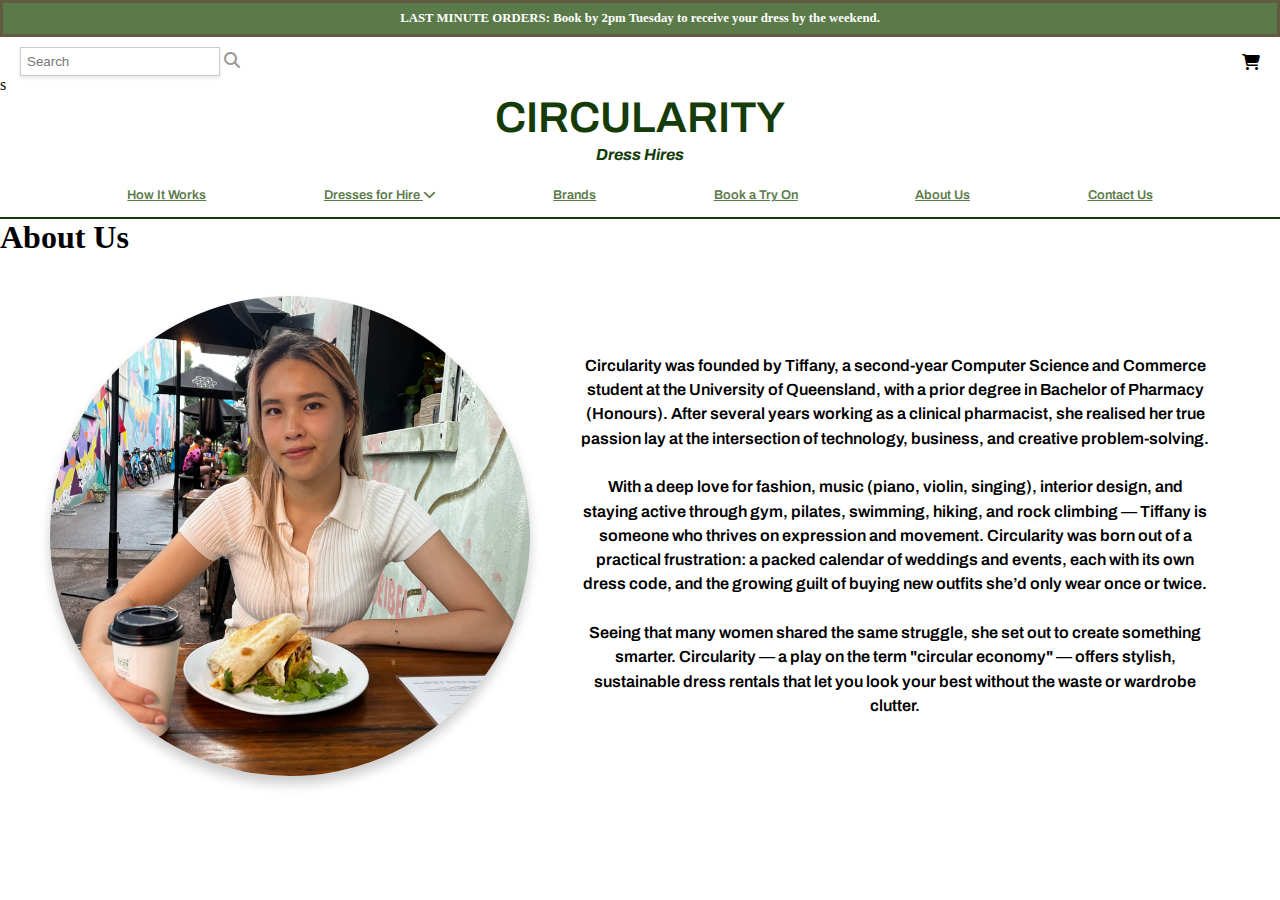
<file: about_us.html>
<!DOCTYPE html>
<html lang="en">
    <head>
        <meta charset="UTF-8">
        <meta name="viewport" content="width=device-width, initial-scale=1.0">
        <title>About Us</title>
        <!-- Linking to styling sheet-->
        <link rel="stylesheet" href= "css/style.css">
        <link rel="stylesheet" href="css/pages.css">
        <link rel="stylesheet" href="css/components.css">
        <!-- Linking Font Awesome for Icons -->
        <link rel="stylesheet" href="https://cdnjs.cloudflare.com/ajax/libs/font-awesome/6.5.0/css/all.min.css">
        <!-- Linking Google Fonts -->
        <link rel="preconnect" href="https://fonts.googleapis.com">
        <link rel="preconnect" href="https://fonts.gstatic.com" crossorigin>
        <link href="https://fonts.googleapis.com/css2?family=Anton&family=Archivo+Narrow:ital,wght@0,400..700;1,400..700&family=Archivo:ital,wght@0,100..900;1,100..900&family=Cedarville+Cursive&family=Lilita+One&family=Manrope:wght@200..800&family=Mona+Sans:ital,wght@0,200..900;1,200..900&family=Playwrite+DK+Loopet:wght@100..400&family=Prata&display=swap" rel="stylesheet">
    </head>

    <body>
        <!--HEADER inclusive of Announcment Bar, Logo & Nav Bar-->
        <div class = "header">
        <div class="notification-bar">
            LAST MINUTE ORDERS: Book by 2pm Tuesday to receive your dress by the weekend.
        </div>

            <div class = "top-bar">
                    <div>
                    <input type="text" placeholder="Search" class = "search-bar">
                    <i class="fa-solid fa-magnifying-glass"></i>
                    </div>
                    <i class="fa-solid fa-cart-shopping"></i>
            </div>s

            <div class="title">
                <h1><a href="index.html">CIRCULARITY</a></h1>
                <p>Dress Hires</p>
            </div>
           
            <nav class = "nav-bar">

                <a href = 'how_it_works.html'> How It Works </a>

                <div class="dropdown">
                  <a href = '#' class = "nav-item">
                    Dresses for Hire <i class="fa-solid fa-chevron-down"></i>
                  </a>
                    <div class="nav-dropdown-menu">
                      <a href="wedding_guest_dresses.html">Wedding Guest Dresses</a>
                      <a href="#">Party + Going Out Dresses</a>
                      <a href="#">Floral Dresses</a>
                      <a href="#">Cocktail Dresses</a>
                    </div> 
                  </div>

                    <a href = 'brands.html'> Brands </a>
                    <a href = 'appointment.html'> Book a Try On </a>
                    <a href = 'about_us.html'> About Us </a>
                    <a href = 'contact_us.html'> Contact Us </a>
                
            </nav>
            </div> 
        
        <section class="main-content">
            <h1>About Us</h1>
            <div class="about-us-content">
                <img src="Images/TBar Brunch Smiles.jpg" alt="About Us Image">
                <p>Circularity was founded by Tiffany, a second-year Computer Science and Commerce student 
                  at the University of Queensland, with a prior degree in Bachelor of Pharmacy (Honours). 
                  After several years working as a clinical pharmacist, she realised her true passion lay 
                  at the intersection of technology, business, and creative problem-solving.<br><br>
                  With a deep love for fashion, music (piano, violin, singing), interior design, and 
                  staying active through gym, pilates, swimming, hiking, and rock climbing — Tiffany is 
                  someone who thrives on expression and movement. Circularity was born out of a practical 
                  frustration: a packed calendar of weddings and events, each with its own dress code, 
                  and the growing guilt of buying new outfits she’d only wear once or twice. <br><br>
                  Seeing that many women shared the same struggle, she set out to create something smarter. 
                  Circularity — a play on the term "circular economy" — offers stylish, sustainable dress rentals 
                  that let you look your best without the waste or wardrobe clutter.</p>
                
            </div>
            </section>
    </body>


</html>
</file>
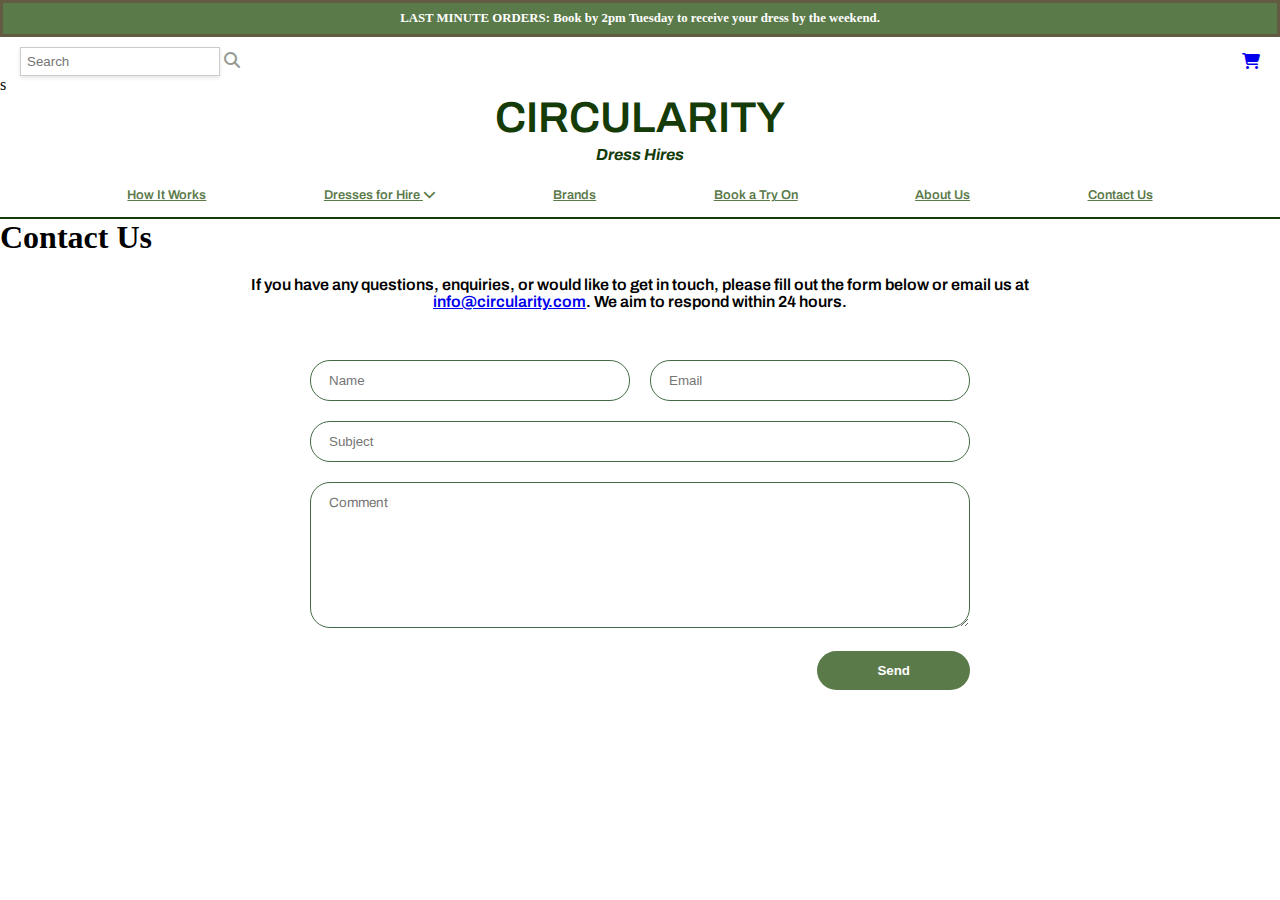
<file: contact_us.html>
<!DOCTYPE html>
<html lang="en">
    <head>
        <meta charset="UTF-8">
        <meta name="viewport" content="width=device-width, initial-scale=1.0">
        <title>About Us</title>
        <!-- Linking to styling sheet-->
        <link rel="stylesheet" href= "css/style.css">
        <link rel="stylesheet" href="css/pages.css">
        <link rel="stylesheet" href="css/components.css">
        <!-- Linking Font Awesome for Icons -->
        <link rel="stylesheet" href="https://cdnjs.cloudflare.com/ajax/libs/font-awesome/6.5.0/css/all.min.css">
        <!-- Linking Google Fonts -->
        <link rel="preconnect" href="https://fonts.googleapis.com">
        <link rel="preconnect" href="https://fonts.gstatic.com" crossorigin>
        <link href="https://fonts.googleapis.com/css2?family=Anton&family=Archivo+Narrow:ital,wght@0,400..700;1,400..700&family=Archivo:ital,wght@0,100..900;1,100..900&family=Cedarville+Cursive&family=Lilita+One&family=Manrope:wght@200..800&family=Mona+Sans:ital,wght@0,200..900;1,200..900&family=Playwrite+DK+Loopet:wght@100..400&family=Prata&display=swap" rel="stylesheet">
    </head>

    <body>
        <!--HEADER inclusive of Announcment Bar, Logo & Nav Bar-->
        <div class = "header">
            <div class="notification-bar">
                LAST MINUTE ORDERS: Book by 2pm Tuesday to receive your dress by the weekend.
            </div>

                <div class = "top-bar">
                        <div>
                        <input type="text" placeholder="Search" class = "search-bar">
                        <i class="fa-solid fa-magnifying-glass"></i>
                        </div>
                        <a href="cart.html"><i class="fa-solid fa-cart-shopping"></i></a>
                </div>s

                <div class="title">
                    <h1><a href="index.html">CIRCULARITY</a></h1>
                    <p>Dress Hires</p>
                </div>
            
                <nav class = "nav-bar">

                    <a href = 'how_it_works.html'> How It Works </a>

                    <div class="dropdown">
                    <a href = '#' class = "nav-item">
                        Dresses for Hire <i class="fa-solid fa-chevron-down"></i>
                    </a>
                        <div class="nav-dropdown-menu">
                        <a href="wedding_guest_dresses.html">Wedding Guest Dresses</a>
                        <a href="#">Party + Going Out Dresses</a>
                        <a href="#">Floral Dresses</a>
                        <a href="#">Cocktail Dresses</a>
                        </div> 
                    </div>

                        <a href = 'brands.html'> Brands </a>
                        <a href = 'appointment.html'> Book a Try On </a>
                        <a href = 'about_us.html'> About Us </a>
                        <a href = 'contact_us.html'> Contact Us </a>
                    
                </nav>
            </div>
            
            <section class="main-content">
                <h1>Contact Us</h1>
                    <p class = "contact-description">
                        If you have any questions, enquiries, or would like to get in touch, 
                        please fill out the form below or email us at  
                        <br><a href="mailto: info@circularity.com">info@circularity.com</a>. 
                        We aim to respond within 24 hours.
                    </p>

                    <form class="contact-form" id = "contact-form" action="#" method="post">
                        <div class="form-row">
                            <input type="text" name="name" placeholder="Name" required />
                            <input type="email" name="email" placeholder="Email" required />
                        </div>

                        <div class="form-field">
                            <input type="text" name="subject" placeholder="Subject" required />
                        </div>

                        <div class="form-field">
                            <textarea name="message" rows="8" placeholder="Comment" required></textarea>
                        </div>

                        <button type="submit">Send</button>
                    </form>

            
            </section>

            <script src = "script.js"></script>
               
    </body>

</html>
</file>
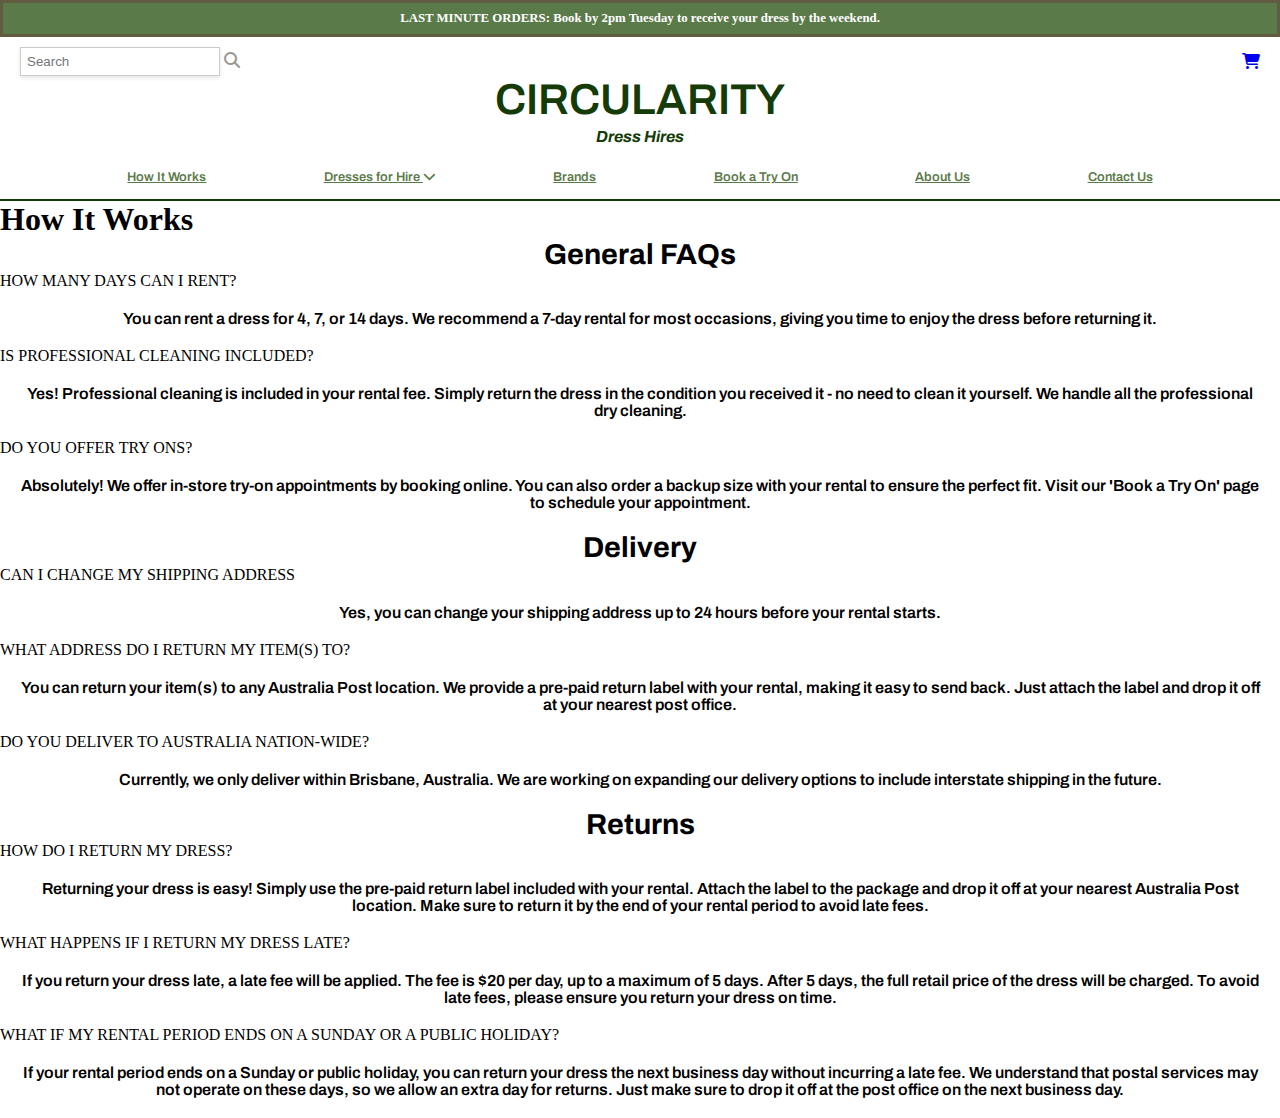
<file: how_it_works.html>
<!DOCTYPE html>
<html lang="en">
    <head>
        <meta charset="UTF-8">
        <meta name="viewport" content="width=device-width, initial-scale=1.0">
        <title>How It Work</title>
        <!-- Linking to styling sheet-->
        <link rel="stylesheet" href= "css/style.css">
        <link rel="stylesheet" href="css/pages.css">
        <link rel="stylesheet" href="css/components.css">
        <!-- Linking Font Awesome for Icons -->
        <link rel="stylesheet" href="https://cdnjs.cloudflare.com/ajax/libs/font-awesome/6.5.0/css/all.min.css">
        <!-- Linking Google Fonts -->
        <link rel="preconnect" href="https://fonts.googleapis.com">
        <link rel="preconnect" href="https://fonts.gstatic.com" crossorigin>
        <link href="https://fonts.googleapis.com/css2?family=Anton&family=Archivo+Narrow:ital,wght@0,400..700;1,400..700&family=Archivo:ital,wght@0,100..900;1,100..900&family=Cedarville+Cursive&family=Lilita+One&family=Manrope:wght@200..800&family=Mona+Sans:ital,wght@0,200..900;1,200..900&family=Playwrite+DK+Loopet:wght@100..400&family=Prata&display=swap" rel="stylesheet">
 
    </head>

    <body>

        <!--HEADER inclusive of Announcment Bar, Logo & Nav Bar-->
        <div class = "header">
            <div class="notification-bar">
                LAST MINUTE ORDERS: Book by 2pm Tuesday to receive your dress by the weekend.
            </div>

            <div class = "top-bar">
                    <div>
                    <input type="text" placeholder="Search" class = "search-bar">
                    <i class="fa-solid fa-magnifying-glass"></i>
                    </div>
                    <a href="cart.html"><i class="fa-solid fa-cart-shopping"></i></a>
            </div>

            <div class="title">
                <h1><a href="index.html">CIRCULARITY</a></h1>
                <p>Dress Hires</p>
            </div>
            
            <nav class = "nav-bar">

                <a href = '#'> How It Works </a>

                <div class="dropdown">
                    <a href = '#' class = "nav-item">
                    Dresses for Hire <i class="fa-solid fa-chevron-down"></i>
                    </a>
                    <div class="nav-dropdown-menu">
                        <a href="wedding_guest_dresses.html">Wedding Guest Dresses</a>
                        <a href="#">Party + Going Out Dresses</a>
                        <a href="#">Floral Dresses</a>
                        <a href="#">Cocktail Dresses</a>
                    </div> 
                    </div>

                    <a href = 'brands.html'> Brands </a>
                    <a href = 'appointment.html'> Book a Try On </a>
                    <a href = 'about_us.html'> About Us </a>
                    <a href = 'contact_us.html'> Contact Us </a>
                
            </nav>

        </div> 

        <!-- Page Title -->
        <div class="main-content">
            <h1>How It Works</h1>
            
            <!--FAQ Accordian Style Q&A Section-->
            <section class = "faq-section">
                
                <div class="accordion">

                    <h2> General FAQs</h2>

                    <!-- FAQ Item 1 -->
                    <div class="contentBx">
                        <div class="label">HOW MANY DAYS CAN I RENT?</div> 
                        <div class="content">
                            <p>
                            You can rent a dress for 4, 7, or 14 days. 
                            We recommend a 7-day rental for most occasions, 
                            giving you time to enjoy the dress before returning it.
                            </p>
                            </div>
                    </div>

                    <!-- FAQ Item 2 -->
                    <div class="contentBx">
                        <div class="label">IS PROFESSIONAL CLEANING INCLUDED?</div> 
                        <div class="content">
                            <p>Yes! Professional cleaning is included in your rental fee. 
                            Simply return the dress in the condition you received it -
                            no need to clean it yourself. We handle all the professional dry cleaning.</p>
                        </div>
                    </div>

                    <!-- FAQ Item 3 -->
                    <div class="contentBx">
                        <div class="label">DO YOU OFFER TRY ONS?</div> 
                        <div class="content">
                            <p>
                            Absolutely! We offer in-store try-on appointments by booking online.
                            You can also order a backup size with your rental to ensure the perfect fit.
                            Visit our 'Book a Try On' page to schedule your appointment.
                            </p>
                            
                        </div>
                        
                    </div>
                </div>

                <div class="accordion">
                    
                    <h2>Delivery</h2>

                    <!-- Delivery FAQ Item 1 -->
                    <div class="contentBx">
                        <div class="label">CAN I CHANGE MY SHIPPING ADDRESS</div> 
                        <div class="content">
                            <p>
                            Yes, you can change your shipping address up to 24 hours before your rental starts.
                            </p>
                            </div>
                    </div>

                    <!-- Delivery FAQ Item 2 -->
                    <div class="contentBx">
                        <div class="label">WHAT ADDRESS DO I RETURN MY ITEM(S) TO?</div> 
                        <div class="content">
                            <p>
                            You can return your item(s) to any Australia Post location. 
                            We provide a pre-paid return label with your rental, making it easy to send back.
                            Just attach the label and drop it off at your nearest post office.
                            </p>
                        </div>
                    </div>

                    <!-- Delivery FAQ Item 3 -->
                    <div class="contentBx">
                        <div class="label">DO YOU DELIVER TO AUSTRALIA NATION-WIDE?</div> 
                        <div class="content">
                            <p>
                            Currently, we only deliver within Brisbane, Australia.
                            We are working on expanding our delivery options to include interstate shipping in the future.
                            </p>
                        </div>
                        
                    </div>
                </div>

                <div class="accordion">
                    
                    <h2>Returns</h2>

                    <!-- Return FAQ Item 1 -->
                    <div class="contentBx">
                        <div class="label">HOW DO I RETURN MY DRESS?</div> 
                        <div class="content">
                            <p>
                            Returning your dress is easy!
                            Simply use the pre-paid return label included with your rental.
                            Attach the label to the package and drop it off at your nearest Australia Post location.
                            Make sure to return it by the end of your rental period to avoid late fees.
                            </p>
                            </div>
                    </div>

                    <!-- Return FAQ Item 2 -->
                    <div class="contentBx">
                        <div class="label">WHAT HAPPENS IF I RETURN MY DRESS LATE?</div> 
                        <div class="content">
                            <p>
                            If you return your dress late, a late fee will be applied.
                            The fee is $20 per day, up to a maximum of 5 days.
                            After 5 days, the full retail price of the dress will be charged.
                            To avoid late fees, please ensure you return your dress on time.
                            </p>
                        </div>
                    </div>

                    <!-- Return FAQ Item 3 -->
                    <div class="contentBx">
                        <div class="label">WHAT IF MY RENTAL PERIOD ENDS ON A SUNDAY OR A PUBLIC HOLIDAY?</div> 
                        <div class="content">
                            <p>
                            If your rental period ends on a Sunday or public holiday, 
                            you can return your dress the next business day without incurring a late fee.
                            We understand that postal services may not operate on these days, 
                            so we allow an extra day for returns.
                            Just make sure to drop it off at the post office on the next business day.
                            </p>
                        </div>
                        
                    </div>
                </div>

            </section>

        </div>
        <script src = "script.js"></script>
    </body>

</html>
</file>
<file: css/style.css>
/* Global Styles */
*{
    margin: 0px;
    padding: 0px;
    box-sizing: border-box;
}

p, a {
    font-family: "Archivo", sans-serif;
    font-weight: 600;
    font-style: bold;
}

h2 {
    font-family: "Archivo", sans-serif;
    font-size: 1.8em;
    font-weight: 700;
    font-style: bold;
    line-height: 0.5;
    margin: 10px 0px 10px 0px;
    text-align: center;
}

/* Header - Includes Brand Name & Navigation Bar & Announcement Bar*/
.header{
    position: sticky;
    top: 0;
    background-color: white;
    z-index: 1000; /* Ensures the header is above other content */
}

.notification-bar{
    background-color: #5b7a4a;
    color: White;
    padding: 8px;
    text-align: center;
    font-size: 0.8em;
    font-weight: bold;
    border-color: rgba(107, 56, 56, 0.469);
    border-style: solid;
}

.top-bar{
    display: flex;
    justify-content: space-between;
    align-items: center;
    padding: 10px 20px 0px 20px; /*top right bottom left*/
    background-color: white;
}

.search-bar {
    padding: 6px;
    width: 200px;
    border: 1px solid #ccc;
    box-shadow: 0px 2px 4px rgba(130, 126, 126, 0.2);
}

.fa-magnifying-glass {
    color: #969a93;
}

.fa-cart-shopping:hover {
    color: #5b7a4a;
    cursor: pointer;
}

.title {
    text-align: center;
    font-family: "Archivo", sans-serif;
    font-weight:bold;
    color: #143b08;
}

.title h1 {
    margin:0;
    font-size: 2.7em;
}

.title h1 a {
    text-decoration: none;
    color: inherit;
}


.title p {
    margin:0;
    font-style: italic;
    font-weight: bold;
    font-size: 1em;
    margin-top: 5px;
}

.nav-bar {
    display: flex;
    justify-content: space-evenly;
    padding: 15px 30px 5px 30px; /*top right bottom left*/
    border-bottom: 2px solid #143b08;
    min-height: fit-content; /*Dynamically adjusts height of element according to its content*/
    font-family: "Archivo", sans-serif;
    font-size: 2em;
    font-style: bold;
    font-weight: 600;
    font-style: normal;
    top: 0;
    z-index:1000;
}

.nav-bar a {
    color: #5b7a4a;
    justify-content: space-between;
    padding: 10px 20px; /*top right bottom left*/
    font-family: "Archivo", sans-serif;
    font-size: 0.4em;
    align-items: center;
}

.nav-bar a:hover {
    text-decoration: underline;
    text-shadow: 3px 5px 8px rgba(214, 220, 216, 0.6);
    font-style: bold;
}

/* Dropdown Menu Nav Bar */

.dropdown {
    position:relative; /* Allows the dropdown menu to be positioned relative to this parent */
    display: flex;
    align-items: center;
}
  
.nav-dropdown-menu {
    display: none;
    position: absolute;
    top: 100%; /* Positions the dropdown below the parent ('Dresses for Hire') button */
    z-index: 1;
    background-color: white;
    min-width: 250px; /* Sets a minimum width for the dropdown */
    box-shadow: 3px 8px 12px rgba(3,3,3,6);
    border: 1px solid #928d8d;
}

.nav-dropdown-menu a {
    display: block;
    padding: 15px 8px 15px 8px; /*padding top bottom 12px, right left 5px*/
    text-decoration: none;
    color: black;
    font-family: "Archivo", sans-serif;
    font-weight: 400;
    font-size: 0.4em;
}

.nav-dropdown-menu a:hover{
    background-color: #f1f1f1;
}

/* Show dropdown on hover */
.dropdown:hover .nav-dropdown-menu {
    display: block;
}


/* Underline when user hovers over item */
.dropdown:hover .nav-item {
text-decoration: underline;
text-shadow: 3 5px 8px rgba(164, 113, 113, 0.6);
}



/* About Us Section */

.about-us-content{
    display: flex;
    flex-direction: row;
    justify-content: center;
    align-items: center;
    gap: 20px;
    padding: 20px 30px; /*top right bottom left*/
}

.about-us-content img {
    width: 30%;
    height: auto;
    box-shadow: 0 8px 12px rgba(0, 0, 0, 0.2);
    border-radius: 10px;
}

.about-us-content p {
    width: 40%;
    padding: 10px 20px; /*top right bottom left*/
}

/* Page Title */
.page-title h1 {
    font-size: 2.5em;
    font-family: "Anton", sans-serif;
    font-weight: 200;
    font-style: bold;
    text-align: center;
    margin: 30px 0px 20px 0px;
}
</file>
<file: css/pages.css>
/* HOMEPAGE - Hero Images & Slogan*/

.hero-container {
    position: relative;
    display: flex;
    justify-content: center;
    align-items: center;
    margin-bottom: 15px;
}

/* Creating the dark overlay */
.hero-container::after { /* :before is a pseudo-ELEMENT (not class) that allows us to add an overlay */
    content: ""; /* Required for pseudo-elements */
    position: absolute;
    top: 5px;
    width: 100%;
    height: 100%;
    background-color: rgba(0, 0, 0, 0.3); /* Black with 40% opacity - adjust as needed */
    z-index: 1; /* Places it above the images but below the text */
}

.hero-strip {
    display: flex;
    flex-wrap: wrap;
    justify-content: center;
    gap: 0;
    margin-top: 5px;
    border: 1.8px solid rgb(81, 76, 76);
    border-radius: 3px;
    z-index: 0; /* Places it below the text */
}

.hero-strip img {
    width: 33.3%; /* Each image takes up 1/3 of the container */
    min-width: 80px;
    height: auto; /* MaintainS aspect ratio & auto adjusts*/
    object-fit: cover; /* The image content is scaled to fit the aspect ratio of the container */
    box-shadow: 0 8px 12px rgba(0, 0, 0, 0.2);
    margin: 0;
}

@keyframes fadeIn { /* Cool animation for the hero slogan */
    from { opacity: 0; transform: translateY(20px); } 
    /*The translateY(20px) moves the element down by 20 pixels at the start of the animation*/
    to { opacity: 1; transform: translateY(0); }
    /*The translateY(0) moves the element back to its original position at the end of the animation*/
}

.hero-slogan {
    position: absolute;
    color: rgba(255, 255, 255, 0.953);
    font-family: "Archivo";
    font-weight: bold;
    font-style: italic;
    text-align: center;
    top: 70%;
    right: 20%;
    text-shadow: 2px 4px 10px rgba(0, 0, 0, 0.7);
    line-height: 1.6;
    z-index: 2;
    animation: fadeIn 2s ease-in-out; /* Fade-in animation for cool effect*/
}

.company-message p {
    font-size: 0.8em;
    line-height: 1.3;
    font-family: "Archivo", sans-serif;
    font-weight: bold;
    padding: 10px 10px;
    margin-bottom: 20px;
    text-align:center;
}

/* HOMEPAGE - How It Works Section */

.how-it-works {
    display: flex;
    flex-direction: column;
    padding: 15px 30px; /*padding top bottom 15px, right left 30px*/
    font-family: "Archivo", sans-serif;
    font-weight: bold;
    font-size: 2vh; /* Adjusts the font size based on viewport height */
    border:rgba(0, 0, 0, 0.2) solid 1px;
    background-color: #eaf1db;
    gap: 20px;
}

.how-it-works-steps{
    display: flex;
    justify-content: space-around;
    gap: 50px;
    margin-top: 10px;
}

.icon-box{
    align-items: center;
    display: flex;
    flex-direction: column;
}

.icon-title{
    text-align: center;
    margin: 10px 0px 5px 0px;
}

.icon-circle{
    min-width: 60px;
    min-height: 60px;
    border-radius: 20%;
    background-color: #5b7a4a;
    display: flex;
    justify-content: center;
    align-items: center;
    color: white;
    font-size: 24px;
    font-weight: bold;
}

.icon-description{
    font-size: 0.8em;
    text-align: center;
}

.faq-btn {
    border-radius: 12px;
    background-color: black;
    color: white;
    margin: 20px auto 10px;
    display:flex;
    text-align: center;
    justify-content: center;
    padding: 1.1em 4.2em;
    border: rgb(115, 126, 115) 1px solid;
    cursor: pointer;
    font-size: 0.9em;
}

.faq-btn:hover {
    background-color: #364b2b;
    color: white;
    box-shadow: 0 8px 12px rgba(0, 0, 0, 0.2); 
}

@media screen and (max-width:768px){
    .how-it-works-steps {
    flex-direction: column;
    align-items: center;
    gap: 20px;
    }

    .icon-box {
        width: 90%;
    }
}



/* HOMEPAGE - Top Picks Dress Cards Section */

.top-picks {
    margin: 0px 15px 30px 15px;
    padding-top: 10px;
    position: relative; /* This ensures arrows position relative to this container */
}

.dress-carousel{
    overflow: hidden;
}


#dressCarousel {/* The container that holds all the dress cards */
    display: flex;
    flex-wrap: nowrap; /*Dress cards cannot wrap around*/
    overflow-x: auto; /*Only horizontal scrolling allowed*/
    overflow-y: hidden; /*Prevents it from vertically scrolling*/
    /*bottom padding needs to be sufficient enough otherwise gets hidden*/
    padding: 0px 5px 20px 5px; /*top right bottom left*/
    gap: 10px;
}

/*Pseudo-element to hide the scrollbarfor WebKit browsers (e.g. Safari, Edge, Chrome, etc...) */
#dressCarousel::-webkit-scrollbar {
    display: none;
}

@media screen and (max-width: 768px) {
    #dressCarousel {
    flex-direction: column;
    overflow-x: hidden;
    overflow-y: visible;
    align-items: center;
    }

    .dress-card {
    width: 90%;
    max-width: 350px;
    margin: 0 auto;
    }

    .carousel-arrow {
    display: none;
    }

}

/* Carousel Navigation Arrows */
.carousel-arrow {
    position: absolute; /* Allows the arrow to float over the carousel */
    top: 45%; /* Vertically positions the arrow halfway down the carousel */
    width: 40px;
    height: 40px;
    display: flex; /* Centers the arrow inside*/
    align-items: center;
    justify-content: center;
    text-decoration: none; /* Removes underlines */
    font-size: 30px;
    border-radius: 50%;
    z-index: 15;
    cursor: pointer;
}

.previous {
    left: 25px;
    background-color: #f1f1f1;
    color: black;
}

.next {
    right: 25px;
    background-color: #5b7a4a;
    color: white;
}

.carousel-arrow:hover {
    opacity: 0.9;
    box-shadow: 0 4px 8px rgba(0, 0, 0, 0.2);
}


/* Visit Us Section */
.visit {
    background-color: #eaf1db;
    display: flex;
    flex-direction: column;
    text-align: center;
    justify-content: center;
    font-family: "Archivo", sans-serif;
    border: rgba(0, 0, 0, 0.2) solid 1px;
    line-height: 1px;
    padding: 15px 0px 30px 0px; /*top right bottom left*/
}

.visit h3 {
    font-size: 0.7em;
    margin: 10px 0px 0px 0px;
    line-height: 0.5;
}

.visit span:hover {
    text-decoration: underline;
    font-style: bold;
    color: #5b7a4a;
    cursor: pointer;
}


/* WEDDING GUEST DRESSES PAGE */

/* Dress Cards */
.wedding-dress-card {
    padding: 5px; /* Padding b/w each dress card */
    flex: 0 0 300px; /* Flex-grow, flex-shrink, and flex-basis */
    max-width: 350px; /* Ensures the card doesn't exceed this width */
    min-width: 280px;
}

.wedding-dress-card p{
    font-size: 0.8em;
    font-family: "Archivo", sans-serif;
    font-weight: 500;
    margin: 10px 0px 0px 0px;
    line-height: 1.2;
    text-align: center;
}

.wedding-dress-card img {
    width: 95%; /* Ensures the image fits within the card & fills it */
    height: 400px;
    object-fit: cover; /* Crops to fill the container neatly */
    margin-bottom: 10px;
}

.dress-container {
    display: flex;
    flex-direction: row;
    flex-wrap: wrap;
    padding: 0 10px; /* left right padding*/
    gap: 20px;
    justify-content: center;
    margin: 0 auto;
} 

@media (max-width: 768px) {
  .dress-container {
    flex-direction: column;
    padding: 0 10px;
  }
}


/* ABOUT US PAGE */

.about-us-content{
    display: flex;
    flex-direction: row;
    justify-content: center;
    align-items: center;
    gap: 30px;
    margin-top: 20px;
}

.about-us-content img {
    width: 480px;
    height: 480px;
    box-shadow: 0 8px 12px rgba(0, 0, 0, 0.2);
    border-radius: 50%;
    object-fit: cover; /* Ensures the image fills the container without distortion */
    object-position: center;

}

.about-us-content p {
    font-size: 1.8vh;
    line-height: 1.5;
    width: 55%;
    padding: 10px 20px; /*top right bottom left*/
}

@media screen and (max-width: 768px )  {
    .about-us-content {
        flex-direction: column;
        padding: 15px;
    }

    .about-us-content img{
        max-width: 300px;
        max-height: 300px;
        aspect-ratio: 1 / 1;
        border-radius: 50%;
        object-fit: cover;
        object-position: center;
    }

    .about-us-content p{
        font-size: clamp(0.55rem, 2.5vw, 1rem); 
        width: 60%;
    }
    
}


/* CONTACT US PAGE */

.main-content p{
    text-align: center;
    justify-content: center;
    padding: 20px;
}

/* Contact Form */
.contact-form {
    width: 100%;
    max-width: 700px;
    margin: 30px auto;
    padding: 0 20px;
    display: flex;
    flex-direction: column;
    gap: 20px;
    font-family: "Archivo", sans-serif;
}

.form-row {
    display: flex;
    gap: 20px;
}

.form-row input {
    flex: 1;
}

.form-field,
.form-row input,
.contact-form textarea { 
    width: 100%;
}

.contact-form input,
.contact-form textarea {
    padding: 12px 18px;
    border: 1px solid #446b44;
    border-radius: 20px;
    background-color: #fff;
    width: 100%;
}

.contact-form input:focus,
.contact-form textarea:focus {
    border-color: #5b7a4a;
    outline: none;
}

.contact-form textarea {
    font-family: "Archivo", sans-serif;
    border-radius: 20px;
}

.contact-form button {
    background-color: #5b7a4a;
    color: white;
    border: none;
    padding: 12px 60px;
    border-radius: 20px;
    font-weight: bold;
    cursor: pointer;
    align-self: flex-end;
}

.contact-form button:hover {
    background-color: #144f0a;
    box-shadow: 0 4px 8px rgba(0, 0, 0, 0.2);
}

/* DRESS BRANDS PAGE */

.dress-brands {
    display: flex;
    flex-wrap: wrap;
    justify-content: center;
    gap: 50px;
    padding: 10px;
}

/* Individual brand card wrapper */
.brand-card {
    position: relative;
    margin: 10px;
    border-radius: 15px;
    overflow: hidden;
    display: inline-block;
    transition: transform 0.3s ease-in-out, box-shadow 0.3s ease-in-out;
    box-shadow: 0 8px 12px rgba(0, 0, 0, 0.2);
}

/* Image inside the brand card */
.brand-card img {
    width: clamp(200px, 30vw, 300px); /* Responsive */
    height: auto;
    display: block;
    transition: transform 0.3s ease-in-out;
}

/* Brand name text overlay */
.brand-name {
    position: absolute;
    top: 70%;
    left: 18%;
    font-family: "Bebas Neue", sans-serif;
    color: white;
    font-size: 3em;
    letter-spacing: 1px;
    text-shadow: 2px 2px 8px rgba(0,0,0,0.6);
    transition: transform 0.3s ease-in-out;
}

/* Hover: scale both image and text */
.brand-card:hover {
    transform: scale(1.05);
    box-shadow: 0 12px 16px rgba(0, 0, 0, 0.3);
}


/* APPOINTMENT PAGE */
.appt-content{
    display: flex;
    flex-direction: row;
    align-items: flex-start;
    justify-content: center;
    gap: 30px;
    padding: 20px;
    margin: 30px 0 80px 0; /*top right bottom left*/
}

.appt-content h1{
    font-family: 'Anton', sans-serif;
    font-size: 2em;
}

.appt-booking-container button{
    margin-top: 20px;
    background-color: #ebbfcf;
    border: none;
    box-shadow: 0 4px 8px rgba(0, 0, 0, 0.2);
    border-radius: 20px;
    padding: 8px 20px;
}

.appt-content img {
    max-width: 340px;
    height: auto;
    box-shadow: 0 8px 12px rgba(0, 0, 0, 0.2);
}

.appt-booking-container {
    display: flex;
    flex-direction: column;
    align-items: center;
    max-width: 400px;
    padding: 20px;
}

.appt-booking-container input{
    width: 300px;
    padding: 10px;
    border: 1px solid #ccc;
    border-radius: 5px;
    margin: 20px 0 10px 0;
}
.avail-times{
    border: none !important;
    background-color: #ebbfcf !important;
    padding: 15px 80px !important;
    border-radius: 0 !important;
    width: 75% !important;
}

.avail-times:hover{
    background-color: #d89bb1 !important;
    box-shadow: 0 4px 8px rgba(0, 0, 0, 0.4) !important;
}

@media screen and (max-width: 768px) {
  .appt-content {
    flex-direction: column;
    align-items: center;
    padding: 10px;
  }

  .appt-content img {
    width: 80%;
    max-width: 300px;
  }

  .appt-booking-container {
    width: 100%;
    align-items: center;
    padding: 10px;
  }
}
</file>
<file: css/components.css>
/* Size Buttons */

/* sizing-container container for Dress */
.sizing-container {
    display: flex;
    justify-content: center;
    align-items: center;
    gap: 20px;
    margin-top: 10px;
}

/* Size Buttons */
.size {
    font-size: 1.3vh;
    border: 1.2px solid #888784b3;
    box-shadow: 0px 2px 4px rgba(130, 126, 126, 0.2);
    background-color: white;
    min-width: 35px;
    min-height: 30px;
}

.size:hover {
    background-color: #5b7a4a;
    color: white;
    cursor: pointer;
}
</file>
